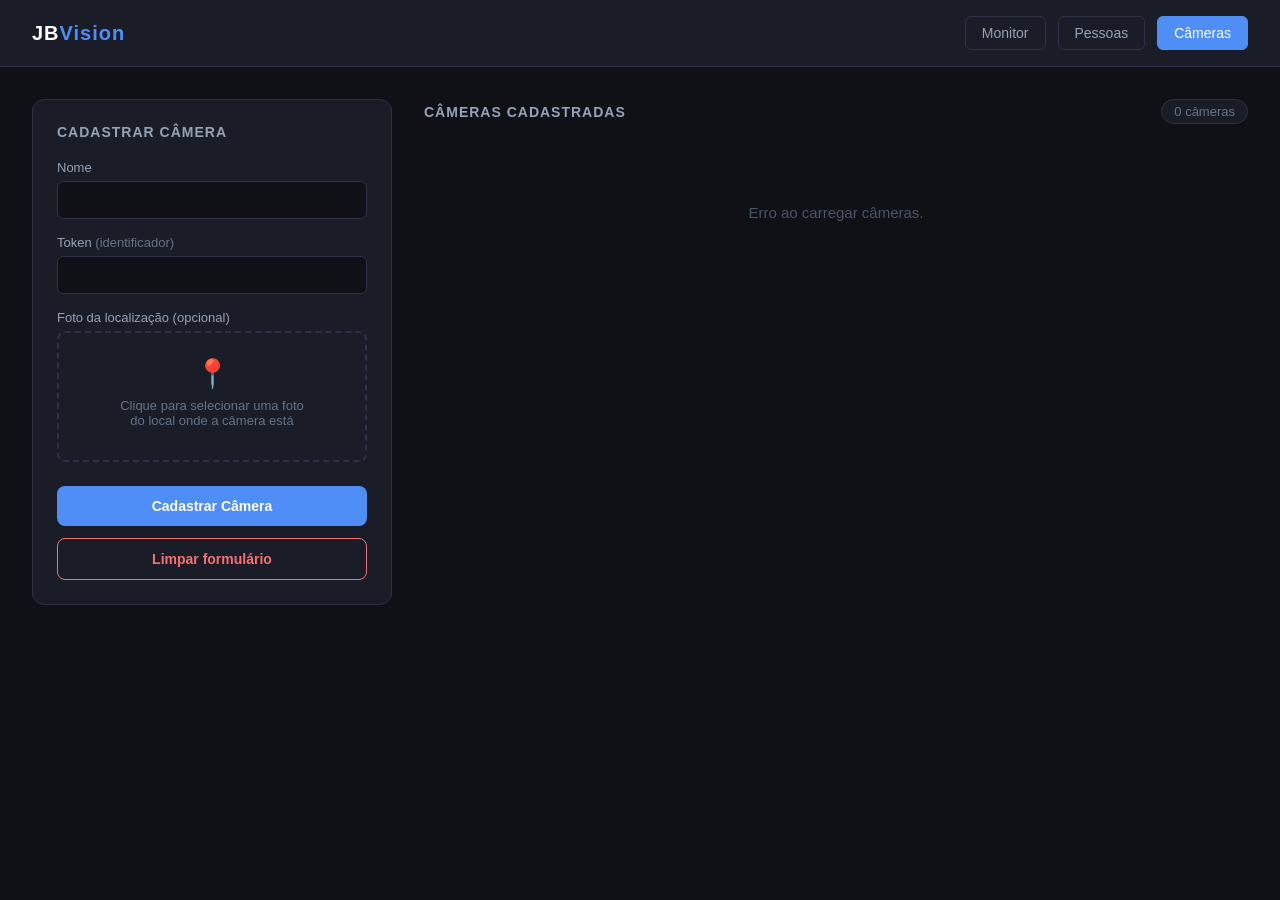
<file: frontend/cameras.html>
<!DOCTYPE html>
<html lang="pt-BR">
<head>
    <meta charset="UTF-8">
    <meta name="viewport" content="width=device-width, initial-scale=1.0">
    <title>JBVision — Câmeras</title>
    <link rel="stylesheet" href="stylecameras.css">
</head>
<body>

<header>
    <h1>JB<span>Vision</span></h1>
    <nav>
        <a href="index.html">Monitor</a>
        <a href="pessoas.html">Pessoas</a>
        <a href="cameras.html" class="ativo">Câmeras</a>
    </nav>
</header>

<main>
    <!-- FORMULÁRIO -->
    <div class="painel">
        <h2>Cadastrar Câmera</h2>

        <div class="campo">
            <label>Nome</label>
            <input type="text" id="nome">
        </div>

        <div class="campo">
            <label>Token <span style="color:#64748b;font-weight:400">(identificador)</span></label>
            <input type="text" id="token">
        </div>

        <div class="campo">
            <label>Foto da localização (opcional)</label>
            <div class="upload-area">
                <input type="file" id="foto" accept="image/*">
                <div class="icone">📍</div>
                <p>Clique para selecionar uma foto<br>do local onde a câmera está</p>
                <div class="nome-arquivo" id="nome-arquivo"></div>
            </div>
            <img id="preview-foto" class="preview-foto" alt="preview">
        </div>

        <button class="btn btn-primary" id="btn-cadastrar">Cadastrar Câmera</button>

        <!-- Destaque do ID após cadastro -->
        <div class="id-destaque" id="id-destaque">
            <p>Configure o script Python com este token</p>
            <div class="numero" style="font-size:20px;word-break:break-all" id="token-gerado">—</div>
            <small>CAMERA_TOKEN = "<span id="token-script">—</span>"</small>
        </div>

        <div class="feedback" id="feedback"></div>
        <button class="btn btn-danger" id="btn-limpar">Limpar formulário</button>
    </div>

    <!-- LISTA -->
    <div>
        <div class="titulo-secao">
            <h2>Câmeras cadastradas</h2>
            <span class="contador" id="contador">0 câmeras</span>
        </div>
        <div id="lista-cameras">
            <div class="vazio">Carregando...</div>
        </div>
    </div>
</main>

<!-- POPUP DE EDIÇÃO -->
<div class="overlay" id="overlay">
    <div class="popup">
        <button class="popup-fechar" id="popup-fechar">✕</button>
        <h2 id="popup-titulo">Editar Câmera</h2>
        <div class="popup-id" id="popup-id"></div>

        <!-- Nome e Token -->
        <div class="popup-secao">
            <h3>Informações</h3>
            <div class="popup-linha">
                <div class="campo">
                    <label>Nome da câmera</label>
                    <input type="text" id="popup-nome">
                </div>
                <div class="campo">
                    <label>Token</label>
                    <input type="text" id="popup-token">
                </div>
                <button class="btn-inline btn-inline-primary" id="popup-btn-salvar">Salvar</button>
            </div>
        </div>

        <!-- Foto -->
        <div class="popup-secao">
            <h3>Foto da localização</h3>
            <img id="popup-foto-atual" class="foto-popup-atual" alt="foto da câmera">
            <div id="popup-foto-placeholder" class="foto-popup-placeholder">📷</div>
            <div class="upload-area-popup">
                <input type="file" id="popup-foto-input" accept="image/*">
                📎 Clique para trocar a foto
            </div>
        </div>

        <div class="popup-feedback" id="popup-feedback"></div>
    </div>
</div>

<script>
    const API = "http://localhost:8081";
    let idAtualPopup = null;

    // Preview da foto antes de cadastrar
    document.getElementById("foto").addEventListener("change", function () {
        const arquivo = this.files[0];
        if (!arquivo) return;
        document.getElementById("nome-arquivo").textContent = arquivo.name;
        const reader = new FileReader();
        reader.onload = e => {
            const preview = document.getElementById("preview-foto");
            preview.src = e.target.result;
            preview.style.display = "block";
        };
        reader.readAsDataURL(arquivo);
    });

    function mostrarFeedback(msg, tipo) {
        const el = document.getElementById("feedback");
        el.textContent = msg;
        el.className = `feedback ${tipo}`;
        el.style.display = "block";
        setTimeout(() => el.style.display = "none", 5000);
    }

    function mostrarPopupFeedback(msg, tipo) {
        const el = document.getElementById("popup-feedback");
        el.textContent = msg;
        el.className = `popup-feedback ${tipo}`;
        el.style.display = "block";
        setTimeout(() => el.style.display = "none", 4000);
    }

    // Cadastrar câmera
    document.getElementById("btn-cadastrar").addEventListener("click", function () {
        const nome = document.getElementById("nome").value.trim();
        if (!nome) { mostrarFeedback("Preencha o nome da câmera.", "erro"); return; }

        const token = document.getElementById("token").value.trim();
        if (!token) { mostrarFeedback("Preencha o token da câmera.", "erro"); return; }

        const formData = new FormData();
        formData.append("nome", nome);
        formData.append("token", token);
        const foto = document.getElementById("foto").files[0];
        if (foto) formData.append("foto", foto);

        const btn = document.getElementById("btn-cadastrar");
        btn.disabled = true;
        btn.textContent = "Cadastrando...";

        fetch(`${API}/api/cameras/cadastrar`, { method: "POST", body: formData })
            .then(res => res.json())
            .then(camera => {
                // Mostra o token em destaque
                document.getElementById("token-gerado").textContent = camera.token;
                document.getElementById("token-script").textContent = camera.token;
                document.getElementById("id-destaque").style.display = "block";

                // Limpa o formulário
                document.getElementById("nome").value = "";
                document.getElementById("token").value = "";
                document.getElementById("foto").value = "";
                document.getElementById("nome-arquivo").textContent = "";
                document.getElementById("preview-foto").style.display = "none";

                carregarCameras();
            })
            .catch(() => mostrarFeedback("Erro ao conectar ao servidor.", "erro"))
            .finally(() => { btn.disabled = false; btn.textContent = "Cadastrar Câmera"; });
    });

    // Limpar formulário
    document.getElementById("btn-limpar").addEventListener("click", function () {
        document.getElementById("nome").value = "";
        document.getElementById("token").value = "";
        document.getElementById("foto").value = "";
        document.getElementById("nome-arquivo").textContent = "";
        document.getElementById("preview-foto").style.display = "none";
        document.getElementById("id-destaque").style.display = "none";
        document.getElementById("feedback").style.display = "none";
    });

    // Deletar câmera
    function deletarCamera(id, nome) {
        const confirmacao = prompt(`Para remover "${nome}" do sistema, digite "Confirmar":`);
        if (confirmacao !== "Confirmar") {
            if (confirmacao !== null) alert("Texto incorreto. A câmera não foi removida.");
            return;
        }
        fetch(`${API}/api/cameras/${id}`, { method: "DELETE" })
            .then(res => res.text())
            .then(msg => { mostrarFeedback(msg, "sucesso"); carregarCameras(); })
            .catch(() => mostrarFeedback("Erro ao deletar câmera.", "erro"));
    }

    // Abrir popup
    function abrirPopup(camera) {
        idAtualPopup = camera.id;
        document.getElementById("popup-titulo").textContent = camera.nome;
        document.getElementById("popup-id").textContent = 'Token para o script Python: ' + camera.token;
        document.getElementById("popup-nome").value = camera.nome;
        document.getElementById("popup-token").value = camera.token;
        document.getElementById("popup-feedback").style.display = "none";

        // Foto atual
        const imgAtual = document.getElementById("popup-foto-atual");
        const placeholder = document.getElementById("popup-foto-placeholder");
        imgAtual.src = `${API}/api/cameras/foto/${camera.id}`;
        imgAtual.style.display = "block";
        imgAtual.onerror = () => {
            imgAtual.style.display = "none";
            placeholder.style.display = "flex";
        };
        placeholder.style.display = "none";

        document.getElementById("overlay").classList.add("aberto");
    }

    document.getElementById("popup-fechar").addEventListener("click", () => {
        document.getElementById("overlay").classList.remove("aberto");
        carregarCameras();
    });

    document.getElementById("overlay").addEventListener("click", function (e) {
        if (e.target === this) { this.classList.remove("aberto"); carregarCameras(); }
    });

    // Salvar nome
    document.getElementById("popup-btn-salvar").addEventListener("click", function () {
        const nome = document.getElementById("popup-nome").value.trim();
        if (!nome) { mostrarPopupFeedback("Preencha o nome.", "erro"); return; }

        const token = document.getElementById("popup-token").value.trim();
        const params = new URLSearchParams();
        if (nome) params.append("nome", nome);
        if (token) params.append("token", token);

        fetch(`${API}/api/cameras/${idAtualPopup}?${params}`, { method: "PUT" })
            .then(res => res.text())
            .then(msg => {
                mostrarPopupFeedback(msg, "sucesso");
                document.getElementById("popup-titulo").textContent = nome;
            })
            .catch(() => mostrarPopupFeedback("Erro ao salvar.", "erro"));
    });

    // Trocar foto pelo popup
    document.getElementById("popup-foto-input").addEventListener("change", function () {
        if (!this.files[0]) return;
        const formData = new FormData();
        formData.append("foto", this.files[0]);
        this.value = "";

        fetch(`${API}/api/cameras/${idAtualPopup}/foto`, { method: "PUT", body: formData })
            .then(res => res.text())
            .then(msg => {
                mostrarPopupFeedback(msg, "sucesso");
                // Recarrega a foto no popup
                const imgAtual = document.getElementById("popup-foto-atual");
                imgAtual.src = `${API}/api/cameras/foto/${idAtualPopup}?t=${Date.now()}`;
                imgAtual.style.display = "block";
                document.getElementById("popup-foto-placeholder").style.display = "none";
            })
            .catch(() => mostrarPopupFeedback("Erro ao trocar foto.", "erro"));
    });

    // Carregar câmeras
    function carregarCameras() {
        fetch(`${API}/api/cameras`)
            .then(res => res.json())
            .then(cameras => {
                const lista = document.getElementById("lista-cameras");
                document.getElementById("contador").textContent =
                    `${cameras.length} ${cameras.length === 1 ? "câmera" : "câmeras"}`;

                if (cameras.length === 0) {
                    lista.innerHTML = '<div class="vazio">Nenhuma câmera cadastrada.</div>';
                    return;
                }

                lista.innerHTML = cameras.map(c => `
                    <div class="card-camera" onclick="abrirPopup(${JSON.stringify(c).replace(/"/g, '&quot;')})">
                        <button class="btn-deletar" onclick="event.stopPropagation(); deletarCamera(${c.id}, '${c.nome}')" title="Remover câmera">✕</button>
                        ${c.fotoCapa
                            ? `<img class="foto-camera" src="${API}/api/cameras/foto/${c.id}" alt="${c.nome}" onerror="this.outerHTML='<div class=\\'foto-placeholder-camera\\'>📷</div>'">`
                            : `<div class="foto-placeholder-camera">📷</div>`
                        }
                        <div class="info-camera">
                            <div class="badge-id">🔑 ${c.token}</div>
                            <div class="nome-camera">${c.nome}</div>
                        </div>
                    </div>
                `).join("");
            })
            .catch(() => {
                document.getElementById("lista-cameras").innerHTML =
                    '<div class="vazio">Erro ao carregar câmeras.</div>';
            });
    }

    carregarCameras();
</script>

</body>
</html>
</file>
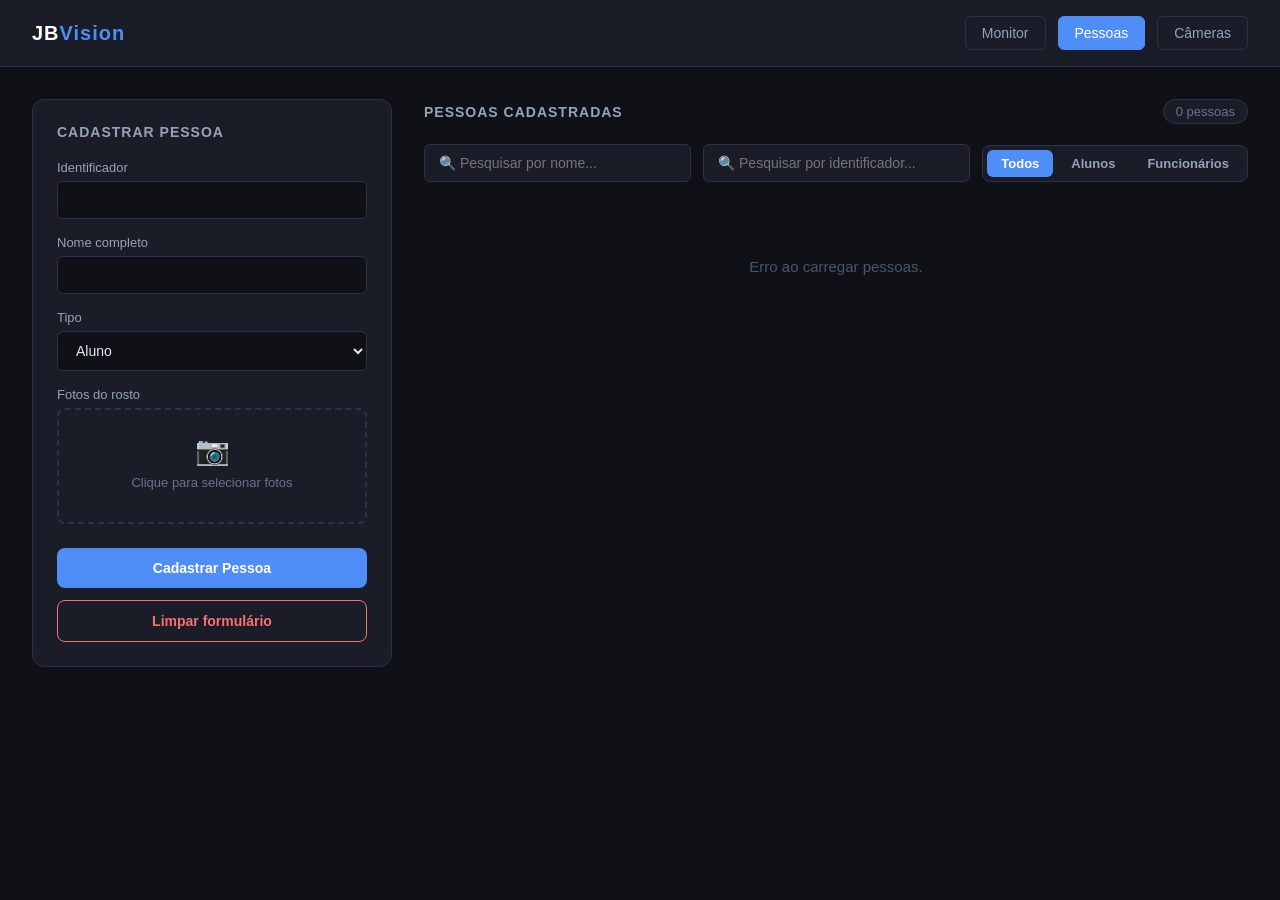
<file: frontend/pessoas.html>
<!DOCTYPE html>
<html lang="pt-br">
<head>
    <meta charset="UTF-8">
    <meta name="viewport" content="width=device-width, initial-scale=1.0">
    <title>JBVision — Pessoas</title>
    <link rel="stylesheet" href="stylepessoas.css">
</head>
<body>

<header>
    <h1>JB<span>Vision</span></h1>
    <nav>
        <a href="index.html">Monitor</a>
        <a href="pessoas.html" class="ativo">Pessoas</a>
        <a href="cameras.html">Câmeras</a>
    </nav>
</header>

<main>
    <div class="painel">
        <h2>Cadastrar Pessoa</h2>

        <div class="campo">
            <label>Identificador</label>
            <input type="text" id="identificador">
        </div>

        <div class="campo">
            <label>Nome completo</label>
            <input type="text" id="nome">
        </div>

        <div class="campo">
            <label>Tipo</label>
            <select id="tipo">
                <option value="ALUNO">Aluno</option>
                <option value="FUNCIONARIO">Funcionário</option>
            </select>
        </div>

        <div class="campo">
            <label>Fotos do rosto</label>
            <div class="upload-area">
                <input type="file" id="fotos" accept="image/*" multiple>
                <div class="icone">📷</div>
                <p>Clique para selecionar fotos</p>
                <div class="nomes-arquivos" id="nomes-arquivos"></div>
            </div>
        </div>

        <button class="botao botao-primary" id="botao-cadastrar">Cadastrar Pessoa</button>
        <div class="feedback" id="feedback"></div>
        <button class="botao botao-danger" id="botao-limpar">Limpar formulário</button>
    </div>

    <div>
        <div class="titulo-secao">
            <h2>Pessoas cadastradas</h2>
            <span class="contador" id="contador">0 pessoas</span>
        </div>

        <!-- Filtros -->
        <div class="filtros">
            <input type="text" id="pesq-nome" placeholder="🔍 Pesquisar por nome..." oninput="filtrar()">
            <input type="text" id="pesq-id" placeholder="🔍 Pesquisar por identificador..." oninput="filtrar()">
            <div class="radio-grupo">
                <label>
                    <input type="radio" name="filtro-tipo" value="TODOS" checked onchange="filtrar()">
                    <span id="rb-todos" class="radio-btn" style="background:#4f8ef7;color:#fff">Todos</span>
                </label>
                <label>
                    <input type="radio" name="filtro-tipo" value="ALUNO" onchange="filtrar()">
                    <span id="rb-aluno" class="radio-btn">Alunos</span>
                </label>
                <label>
                    <input type="radio" name="filtro-tipo" value="FUNCIONARIO" onchange="filtrar()">
                    <span id="rb-func" class="radio-btn">Funcionários</span>
                </label>
            </div>
        </div>

        <div id="lista-pessoas"></div>
    </div>
</main>

<!-- Popup para editar pessoa -->
<div class="overlay" id="overlay">
    <div class="popup">
        <button class="popup-fechar" id="popup-fechar">✕</button>
        <h2 id="popup-titulo">Editar Pessoa</h2>

        <div class="popup-secao">
            <h3>Informações</h3>
            <div class="popup-linha">
                <div class="campo">
                    <label>Nome</label>
                    <input type="text" id="popup-nome">
                </div>
                <div class="campo">
                    <label>Identificador</label>
                    <input type="text" id="popup-identificador">
                </div>
                <div class="campo">
                    <label>Tipo</label>
                    <select id="popup-tipo">
                        <option value="ALUNO">Aluno</option>
                        <option value="FUNCIONARIO">Funcionário</option>
                    </select>
                </div>
                <button class="botao-inline botao-inline-primary" id="popup-botao-salvar">Salvar</button>
            </div>
        </div>

        <div class="popup-secao">
            <h3>Fotos cadastradas</h3>
            <div class="grade-fotos" id="popup-grade-fotos"></div>
            <div class="upload-area-popup">
                <input type="file" id="popup-fotos" accept="image/*" multiple>
                Clique para adicionar mais fotos
            </div>
        </div>

        <div class="popup-feedback" id="popup-feedback"></div>
    </div>
</div>

<script>
    const API = "http://localhost:8081";
    let fotosAcumuladas = [];
    let identificadorAtualPopup = null;
    let todasAsPessoas = [];

    // ── UPLOAD ────────────────────────────────────
    document.getElementById("fotos").addEventListener("change", function () {
        Array.from(this.files).forEach(f => {
            if (!fotosAcumuladas.some(x => x.name === f.name)) fotosAcumuladas.push(f);
        });
        atualizarListaFotos();
        this.value = "";
    });

    function atualizarListaFotos() {
        document.getElementById("nomes-arquivos").innerHTML =
            fotosAcumuladas.map(f => `<span>📎 ${f.name}</span>`).join("<br>");
    }

    // ── FEEDBACK ──────────────────────────────────
    function mostrarFeedback(mensagem, tipo) {
        const el = document.getElementById("feedback");
        el.textContent = mensagem;
        el.className = `feedback ${tipo}`;
        el.style.display = "block";
        setTimeout(() => el.style.display = "none", 4000);
    }

    function mostrarPopupFeedback(mensagem, tipo) {
        const el = document.getElementById("popup-feedback");
        el.textContent = mensagem;
        el.className = `popup-feedback ${tipo}`;
        el.style.display = "block";
        setTimeout(() => el.style.display = "none", 4000);
    }

    // ── CADASTRAR ─────────────────────────────────
    document.getElementById("botao-cadastrar").addEventListener("click", function () {
        const identificador = document.getElementById("identificador").value.trim();
        const nome = document.getElementById("nome").value.trim();
        const tipo = document.getElementById("tipo").value;

        if (!identificador || !nome) { mostrarFeedback("Preencha identificador e nome.", "erro"); return; }
        if (fotosAcumuladas.length === 0) { mostrarFeedback("Selecione pelo menos 1 foto.", "erro"); return; }

        const formData = new FormData();
        formData.append("identificador", identificador);
        formData.append("nome", nome);
        formData.append("tipo", tipo);
        fotosAcumuladas.forEach(f => formData.append("fotos", f));

        const botao = document.getElementById("botao-cadastrar");
        botao.disabled = true;
        botao.textContent = "Cadastrando...";

        fetch(`${API}/api/pessoas/cadastrar`, { method: "POST", body: formData })
            .then(res => res.text())
            .then(msg => {
                mostrarFeedback(msg, "sucesso");
                document.getElementById("identificador").value = "";
                document.getElementById("nome").value = "";
                fotosAcumuladas = [];
                atualizarListaFotos();
                carregarPessoas();
            })
            .catch(() => mostrarFeedback("Erro ao conectar ao servidor.", "erro"))
            .finally(() => { botao.disabled = false; botao.textContent = "Cadastrar Pessoa"; });
    });

    // ── LIMPAR ────────────────────────────────────
    document.getElementById("botao-limpar").addEventListener("click", function () {
        document.getElementById("identificador").value = "";
        document.getElementById("nome").value = "";
        document.getElementById("fotos").value = "";
        fotosAcumuladas = [];
        atualizarListaFotos();
        document.getElementById("feedback").style.display = "none";
    });

    // ── DELETAR ───────────────────────────────────
    function deletarPessoa(identificador, nome) {
        const confirmacao = prompt(`Para remover ${nome} do sistema, digite "Confirmar":`);
        if (confirmacao !== "Confirmar") {
            if (confirmacao !== null) alert("Texto incorreto. A pessoa não foi removida.");
            return;
        }
        fetch(`${API}/api/pessoas/${identificador}`, { method: "DELETE" })
            .then(res => res.text())
            .then(msg => { mostrarFeedback(msg, "sucesso"); carregarPessoas(); })
            .catch(() => mostrarFeedback("Erro ao deletar pessoa.", "erro"));
    }

    // ── FILTROS ───────────────────────────────────
    function filtrar() {
        const nome = document.getElementById("pesq-nome").value.trim().toLowerCase();
        const id   = document.getElementById("pesq-id").value.trim().toLowerCase();
        const tipo = document.querySelector('input[name="filtro-tipo"]:checked').value;

        document.getElementById("rb-todos").style.background  = tipo === "TODOS"       ? "#4f8ef7"  : "transparent";
        document.getElementById("rb-todos").style.color       = tipo === "TODOS"       ? "#fff"     : "#94a3b8";
        document.getElementById("rb-aluno").style.background  = tipo === "ALUNO"       ? "#4f8ef7"  : "transparent";
        document.getElementById("rb-aluno").style.color       = tipo === "ALUNO"       ? "#fff"     : "#94a3b8";
        document.getElementById("rb-func").style.background   = tipo === "FUNCIONARIO" ? "#f59e0b"  : "transparent";
        document.getElementById("rb-func").style.color        = tipo === "FUNCIONARIO" ? "#fff"     : "#94a3b8";

        const filtradas = todasAsPessoas.filter(p => {
            const bateuNome = p.nome.toLowerCase().includes(nome);
            const bateuId   = p.identificador.toLowerCase().includes(id);
            const bateuTipo = tipo === "TODOS" || p.tipo === tipo;
            return bateuNome && bateuId && bateuTipo;
        });

        renderizarPessoas(filtradas);
    }

    // ── RENDERIZAR ────────────────────────────────
    function formatarVisto(visto) {
        if (!visto) return "Nunca visto";
        return new Date(visto).toLocaleString("pt-BR");
    }

    function renderizarPessoas(pessoas) {
        const lista = document.getElementById("lista-pessoas");
        document.getElementById("contador").textContent =
            `${pessoas.length} ${pessoas.length === 1 ? "pessoa" : "pessoas"}`;

        if (pessoas.length === 0) {
            lista.innerHTML = '<div class="vazio">Nenhuma pessoa encontrada.</div>';
            return;
        }

        lista.innerHTML = pessoas.map(pessoa => `
            <div class="card-pessoa" onclick="abrirPopup('${pessoa.identificador}')">
                <button class="botao-deletar" onclick="event.stopPropagation(); deletarPessoa('${pessoa.identificador}', '${pessoa.nome}')" title="Remover pessoa">✕</button>
                <img
                    src="${API}/api/pessoas/foto/${pessoa.identificador}"
                    alt="${pessoa.nome}"
                    onerror="this.outerHTML='<div class=\\'foto-placeholder\\'>👤</div>'"
                />
                <div class="nome">${pessoa.nome}</div>
                <div class="identificador">${pessoa.identificador}</div>
                <div class="${pessoa.tipo === 'FUNCIONARIO' ? 'tipo-funcionario' : 'tipo-aluno'}">${pessoa.tipo}</div>
                <div class="visto">Última vez visto: ${formatarVisto(pessoa.vistoPorUltimo)}</div>
            </div>
        `).join("");
    }

    // ── CARREGAR ──────────────────────────────────
    function carregarPessoas() {
        fetch(`${API}/api/pessoas`)
            .then(res => res.json())
            .then(pessoas => {
                todasAsPessoas = pessoas;
                filtrar();
            })
            .catch(() => {
                document.getElementById("lista-pessoas").innerHTML =
                    '<div class="vazio">Erro ao carregar pessoas.</div>';
            });
    }

    // ── POPUP ─────────────────────────────────────
    function abrirPopup(identificador) {
        fetch(`${API}/api/pessoas/${identificador}`)
            .then(res => res.json())
            .then(pessoa => {
                identificadorAtualPopup = pessoa.identificador;
                document.getElementById("popup-titulo").textContent = pessoa.nome;
                document.getElementById("popup-nome").value = pessoa.nome;
                document.getElementById("popup-identificador").value = pessoa.identificador;
                document.getElementById("popup-tipo").value = pessoa.tipo || "ALUNO";
                document.getElementById("popup-feedback").style.display = "none";
                document.getElementById("overlay").classList.add("aberto");
                carregarFotosPopup(pessoa.identificador);
            })
            .catch(() => alert("Erro ao carregar dados da pessoa."));
    }

    document.getElementById("popup-fechar").addEventListener("click", () => {
        document.getElementById("overlay").classList.remove("aberto");
        carregarPessoas();
    });

    document.getElementById("overlay").addEventListener("click", function (e) {
        if (e.target === this) { this.classList.remove("aberto"); carregarPessoas(); }
    });

    document.getElementById("popup-botao-salvar").addEventListener("click", function () {
        const novoNome = document.getElementById("popup-nome").value.trim();
        const novoIdentificador = document.getElementById("popup-identificador").value.trim();
        const novoTipo = document.getElementById("popup-tipo").value;

        if (!novoNome || !novoIdentificador) {
            mostrarPopupFeedback("Preencha todos os campos.", "erro");
            return;
        }

        const params = new URLSearchParams({ novoNome, novoIdentificador, novoTipo });

        fetch(`${API}/api/pessoas/${identificadorAtualPopup}?${params}`, { method: "PUT" })
            .then(res => res.text())
            .then(msg => {
                mostrarPopupFeedback(msg, "sucesso");
                identificadorAtualPopup = novoIdentificador;
                document.getElementById("popup-titulo").textContent = novoNome;
            })
            .catch(() => mostrarPopupFeedback("Erro ao salvar.", "erro"));
    });

    // ── FOTOS POPUP ───────────────────────────────
    function carregarFotosPopup(identificador) {
        fetch(`${API}/api/pessoas/${identificador}`)
            .then(res => res.json())
            .then(pessoa => {
                fetch(`${API}/api/pessoas/${identificador}/fotos`)
                    .then(res => res.json())
                    .then(fotos => montarGradeFotos(fotos, pessoa.fotoRosto));
            });
    }

    function montarGradeFotos(fotos, caminhoCapaAtual) {
        const grade = document.getElementById("popup-grade-fotos");

        if (fotos.length === 0) {
            grade.innerHTML = "<p style='color:#64748b;font-size:13px'>Nenhuma foto cadastrada.</p>";
            return;
        }

        grade.innerHTML = fotos.map(foto => {
            const ehCapa = foto.caminho === caminhoCapaAtual;
            return `
                <div class="item-foto ${ehCapa ? "capa" : ""}" onclick="trocarCapa('${identificadorAtualPopup}', ${foto.id})">
                    <img src="${API}/api/pessoas/foto/id/${foto.id}" alt="foto">
                    ${ehCapa ? '<div class="badge-capa">CAPA</div>' : ""}
                    <button class="botao-apagar-foto" onclick="apagarFoto(event, ${foto.id})">✕</button>
                </div>
            `;
        }).join("");
    }

    function trocarCapa(identificador, fotoId) {
        fetch(`${API}/api/pessoas/${identificador}/fotoCapa/${fotoId}`, { method: "PUT" })
            .then(res => res.text())
            .then(() => { mostrarPopupFeedback("Foto capa atualizada!", "sucesso"); carregarFotosPopup(identificador); })
            .catch(() => mostrarPopupFeedback("Erro ao trocar foto capa.", "erro"));
    }

    function apagarFoto(event, fotoId) {
        event.stopPropagation();
        if (!confirm("Remover esta foto?")) return;

        fetch(`${API}/api/pessoas/fotos/${fotoId}`, { method: "DELETE" })
            .then(res => res.text())
            .then(() => { mostrarPopupFeedback("Foto removida.", "sucesso"); carregarFotosPopup(identificadorAtualPopup); })
            .catch(() => mostrarPopupFeedback("Erro ao remover foto.", "erro"));
    }

    document.getElementById("popup-fotos").addEventListener("change", function () {
        if (this.files.length === 0) return;

        const formData = new FormData();
        Array.from(this.files).forEach(f => formData.append("fotos", f));
        this.value = "";

        fetch(`${API}/api/pessoas/${identificadorAtualPopup}/fotos`, { method: "POST", body: formData })
            .then(res => res.text())
            .then(msg => { mostrarPopupFeedback(msg, "sucesso"); carregarFotosPopup(identificadorAtualPopup); })
            .catch(() => mostrarPopupFeedback("Erro ao adicionar fotos.", "erro"));
    });

    carregarPessoas();
</script>

</body>
</html>
</file>
<file: frontend/stylecameras.css>
* { margin: 0; padding: 0; box-sizing: border-box; }

        body {
            font-family: sans-serif;
            background: #0f1117;
            color: #e2e8f0;
            min-height: 100vh;
        }

        header {
            background: #1a1d27;
            border-bottom: 1px solid #2d3148;
            padding: 16px 32px;
            display: flex;
            align-items: center;
            justify-content: space-between;
        }

        header h1 { font-size: 20px; font-weight: 700; color: #fff; letter-spacing: 1px; }
        header h1 span { color: #4f8ef7; }

        nav { display: flex; gap: 12px; }

        nav a {
            text-decoration: none;
            color: #94a3b8;
            font-size: 14px;
            padding: 8px 16px;
            border-radius: 6px;
            border: 1px solid #2d3148;
            transition: all 0.2s;
        }

        nav a:hover, nav a.ativo { background: #4f8ef7; color: #fff; border-color: #4f8ef7; }

        main {
            padding: 32px;
            display: grid;
            grid-template-columns: 360px 1fr;
            gap: 32px;
            align-items: start;
        }

        .painel {
            background: #1a1d27;
            border: 1px solid #2d3148;
            border-radius: 12px;
            padding: 24px;
        }

        .painel h2 {
            font-size: 14px;
            font-weight: 600;
            color: #94a3b8;
            text-transform: uppercase;
            letter-spacing: 1px;
            margin-bottom: 20px;
        }

        .campo { margin-bottom: 16px; }

        .campo label {
            display: block;
            font-size: 13px;
            color: #94a3b8;
            margin-bottom: 6px;
        }

        .campo input {
            width: 100%;
            background: #0f1117;
            border: 1px solid #2d3148;
            border-radius: 6px;
            padding: 10px 14px;
            color: #e2e8f0;
            font-size: 14px;
            outline: none;
            transition: border-color 0.2s;
        }

        .campo input:focus { border-color: #4f8ef7; }

        .upload-area {
            border: 2px dashed #2d3148;
            border-radius: 8px;
            padding: 24px;
            text-align: center;
            cursor: pointer;
            transition: all 0.2s;
            position: relative;
        }

        .upload-area:hover { border-color: #4f8ef7; background: #1e2235; }

        .upload-area input {
            position: absolute;
            inset: 0;
            opacity: 0;
            cursor: pointer;
            width: 100%;
            height: 100%;
        }

        .upload-area .icone { font-size: 28px; margin-bottom: 8px; }
        .upload-area p { font-size: 13px; color: #64748b; }
        .upload-area .nome-arquivo { margin-top: 8px; font-size: 12px; color: #4f8ef7; }

        /* Preview da foto antes de cadastrar */
        .preview-foto {
            display: none;
            width: 100%;
            height: 140px;
            object-fit: cover;
            border-radius: 8px;
            margin-top: 10px;
            border: 1px solid #2d3148;
        }

        .btn {
            width: 100%;
            padding: 12px;
            border-radius: 8px;
            border: none;
            font-size: 14px;
            font-weight: 600;
            cursor: pointer;
            transition: all 0.2s;
            margin-top: 8px;
        }

        .btn-primary { background: #4f8ef7; color: #fff; }
        .btn-primary:hover { background: #3b7de8; }
        .btn-primary:disabled { background: #2d3148; color: #64748b; cursor: not-allowed; }
        .btn-danger { background: transparent; color: #f87171; border: 1px solid #f87171; margin-top: 12px; }
        .btn-danger:hover { background: #f87171; color: #fff; }

        .feedback {
            margin-top: 12px;
            padding: 10px 14px;
            border-radius: 6px;
            font-size: 13px;
            display: none;
        }

        .feedback.sucesso { background: #14532d; color: #86efac; border: 1px solid #166534; }
        .feedback.erro    { background: #450a0a; color: #fca5a5; border: 1px solid #7f1d1d; }

        /* Destaque do ID após cadastro */
        .id-destaque {
            display: none;
            margin-top: 12px;
            background: #1e2235;
            border: 1px solid #4f8ef7;
            border-radius: 8px;
            padding: 14px;
            text-align: center;
        }

        .id-destaque p { font-size: 12px; color: #94a3b8; margin-bottom: 6px; }

        .id-destaque .numero {
            font-size: 32px;
            font-weight: 700;
            color: #4f8ef7;
        }

        .id-destaque small {
            display: block;
            font-size: 11px;
            color: #64748b;
            margin-top: 4px;
        }

        .titulo-secao {
            display: flex;
            align-items: center;
            justify-content: space-between;
            margin-bottom: 20px;
        }

        .titulo-secao h2 {
            font-size: 14px;
            font-weight: 600;
            color: #94a3b8;
            text-transform: uppercase;
            letter-spacing: 1px;
        }

        .contador {
            font-size: 13px;
            color: #64748b;
            background: #1a1d27;
            border: 1px solid #2d3148;
            padding: 4px 12px;
            border-radius: 20px;
        }

        #lista-cameras {
            display: grid;
            grid-template-columns: repeat(auto-fill, minmax(220px, 1fr));
            gap: 16px;
        }

        .card-camera {
            background: #1a1d27;
            border: 1px solid #2d3148;
            border-radius: 10px;
            overflow: hidden;
            animation: entrar 0.3s ease;
            position: relative;
            cursor: pointer;
            transition: border-color 0.2s, transform 0.2s;
        }

        .card-camera:hover { border-color: #4f8ef7; transform: translateY(-2px); }

        @keyframes entrar {
            from { opacity: 0; transform: translateY(8px); }
            to   { opacity: 1; transform: translateY(0); }
        }

        .card-camera .foto-camera {
            width: 100%;
            height: 120px;
            object-fit: cover;
            display: block;
            background: #0f1117;
        }

        .foto-placeholder-camera {
            width: 100%;
            height: 120px;
            background: #0f1117;
            display: flex;
            align-items: center;
            justify-content: center;
            font-size: 36px;
            color: #2d3148;
        }

        .card-camera .info-camera {
            padding: 14px;
        }

        .card-camera .badge-id {
            font-size: 11px;
            color: #4f8ef7;
            font-weight: 700;
            margin-bottom: 4px;
        }

        .card-camera .nome-camera {
            font-size: 15px;
            font-weight: 600;
            color: #fff;
        }

        .btn-deletar {
            position: absolute;
            top: 8px;
            right: 8px;
            background: rgba(0,0,0,0.6);
            border: none;
            color: #94a3b8;
            cursor: pointer;
            font-size: 14px;
            transition: color 0.2s;
            padding: 4px 6px;
            border-radius: 4px;
            z-index: 2;
        }

        .btn-deletar:hover { color: #f87171; background: rgba(0,0,0,0.8); }

        .vazio {
            grid-column: 1/-1;
            text-align: center;
            padding: 60px;
            color: #4a5568;
            font-size: 15px;
        }

        /* ── POPUP ──────────────────────────────── */
        .overlay {
            display: none;
            position: fixed;
            inset: 0;
            background: rgba(0,0,0,0.7);
            z-index: 100;
            align-items: center;
            justify-content: center;
        }

        .overlay.aberto { display: flex; }

        .popup {
            background: #1a1d27;
            border: 1px solid #2d3148;
            border-radius: 14px;
            width: 500px;
            max-width: 95vw;
            max-height: 90vh;
            overflow-y: auto;
            padding: 28px;
            position: relative;
            animation: popupEntrar 0.25s ease;
        }

        @keyframes popupEntrar {
            from { opacity: 0; transform: scale(0.95); }
            to   { opacity: 1; transform: scale(1); }
        }

        .popup-fechar {
            position: absolute;
            top: 16px;
            right: 16px;
            background: transparent;
            border: none;
            color: #64748b;
            font-size: 20px;
            cursor: pointer;
            transition: color 0.2s;
        }

        .popup-fechar:hover { color: #fff; }

        .popup h2 {
            font-size: 18px;
            font-weight: 700;
            color: #fff;
            margin-bottom: 6px;
        }

        .popup .popup-id {
            font-size: 12px;
            color: #4f8ef7;
            margin-bottom: 24px;
        }

        .popup-secao {
            margin-bottom: 24px;
            padding-bottom: 24px;
            border-bottom: 1px solid #2d3148;
        }

        .popup-secao:last-child { border-bottom: none; margin-bottom: 0; }

        .popup-secao h3 {
            font-size: 12px;
            font-weight: 600;
            color: #64748b;
            text-transform: uppercase;
            letter-spacing: 1px;
            margin-bottom: 14px;
        }

        .popup-linha {
            display: flex;
            gap: 12px;
            align-items: flex-end;
        }

        .popup-linha .campo { flex: 1; margin-bottom: 0; }

        .btn-inline {
            padding: 10px 18px;
            border-radius: 6px;
            border: none;
            font-size: 13px;
            font-weight: 600;
            cursor: pointer;
            transition: all 0.2s;
            white-space: nowrap;
        }

        .btn-inline-primary { background: #4f8ef7; color: #fff; }
        .btn-inline-primary:hover { background: #3b7de8; }

        .foto-popup-atual {
            width: 100%;
            height: 160px;
            object-fit: cover;
            border-radius: 8px;
            border: 1px solid #2d3148;
            margin-bottom: 12px;
            display: none;
        }

        .foto-popup-placeholder {
            width: 100%;
            height: 160px;
            background: #0f1117;
            border-radius: 8px;
            border: 1px solid #2d3148;
            display: flex;
            align-items: center;
            justify-content: center;
            font-size: 48px;
            color: #2d3148;
            margin-bottom: 12px;
        }

        .upload-area-popup {
            border: 2px dashed #2d3148;
            border-radius: 8px;
            padding: 14px;
            text-align: center;
            cursor: pointer;
            transition: all 0.2s;
            position: relative;
            font-size: 13px;
            color: #64748b;
        }

        .upload-area-popup:hover { border-color: #4f8ef7; }

        .upload-area-popup input {
            position: absolute;
            inset: 0;
            opacity: 0;
            cursor: pointer;
            width: 100%;
            height: 100%;
        }

        .popup-feedback {
            margin-top: 12px;
            padding: 8px 12px;
            border-radius: 6px;
            font-size: 13px;
            display: none;
        }

        .popup-feedback.sucesso { background: #14532d; color: #86efac; border: 1px solid #166534; }
        .popup-feedback.erro    { background: #450a0a; color: #fca5a5; border: 1px solid #7f1d1d; }
</file>
<file: frontend/stylepessoas.css>
* { margin: 0; padding: 0; box-sizing: border-box; }

body {
    font-family: sans-serif;
    background: #0f1117;
    color: #e2e8f0;
    min-height: 100vh;
}

/* ── HEADER ──────────────────────────────────── */
header {
    background: #1a1d27;
    border-bottom: 1px solid #2d3148;
    padding: 16px 32px;
    display: flex;
    align-items: center;
    justify-content: space-between;
}

header h1 { font-size: 20px; font-weight: 700; color: #fff; letter-spacing: 1px; }
header h1 span { color: #4f8ef7; }

nav { display: flex; gap: 12px; }

nav a {
    text-decoration: none;
    color: #94a3b8;
    font-size: 14px;
    padding: 8px 16px;
    border-radius: 6px;
    border: 1px solid #2d3148;
    transition: all 0.2s;
}

nav a:hover, nav a.ativo { background: #4f8ef7; color: #fff; border-color: #4f8ef7; }

/* ── LAYOUT ──────────────────────────────────── */
main {
    padding: 32px;
    display: grid;
    grid-template-columns: 360px 1fr;
    gap: 32px;
    align-items: start;
}

/* ── PAINEL DE CADASTRO ──────────────────────── */
.painel {
    background: #1a1d27;
    border: 1px solid #2d3148;
    border-radius: 12px;
    padding: 24px;
}

.painel h2 {
    font-size: 14px;
    font-weight: 600;
    color: #94a3b8;
    text-transform: uppercase;
    letter-spacing: 1px;
    margin-bottom: 20px;
}

/* ── CAMPOS ──────────────────────────────────── */
.campo { margin-bottom: 16px; }

.campo label {
    display: block;
    font-size: 13px;
    color: #94a3b8;
    margin-bottom: 6px;
}

.campo input,
.campo select {
    width: 100%;
    background: #0f1117;
    border: 1px solid #2d3148;
    border-radius: 6px;
    padding: 10px 14px;
    color: #e2e8f0;
    font-size: 14px;
    outline: none;
    transition: border-color 0.2s;
}

.campo input:focus,
.campo select:focus { border-color: #4f8ef7; }

/* ── UPLOAD ──────────────────────────────────── */
.upload-area {
    border: 2px dashed #2d3148;
    border-radius: 8px;
    padding: 24px;
    text-align: center;
    cursor: pointer;
    transition: all 0.2s;
    position: relative;
}

.upload-area:hover { border-color: #4f8ef7; background: #1e2235; }

.upload-area input {
    position: absolute;
    inset: 0;
    opacity: 0;
    cursor: pointer;
    width: 100%;
    height: 100%;
}

.upload-area .icone { font-size: 28px; margin-bottom: 8px; }
.upload-area p { font-size: 13px; color: #64748b; }
.upload-area .nomes-arquivos { margin-top: 8px; font-size: 12px; color: #4f8ef7; line-height: 1.8; }

.upload-area-popup {
    border: 2px dashed #2d3148;
    border-radius: 8px;
    padding: 16px;
    text-align: center;
    cursor: pointer;
    transition: all 0.2s;
    position: relative;
    font-size: 13px;
    color: #64748b;
}

.upload-area-popup:hover { border-color: #4f8ef7; }

.upload-area-popup input {
    position: absolute;
    inset: 0;
    opacity: 0;
    cursor: pointer;
    width: 100%;
    height: 100%;
}

/* ── BOTÕES ──────────────────────────────────── */
.botao {
    width: 100%;
    padding: 12px;
    border-radius: 8px;
    border: none;
    font-size: 14px;
    font-weight: 600;
    cursor: pointer;
    transition: all 0.2s;
    margin-top: 8px;
}

.botao-primary { background: #4f8ef7; color: #fff; }
.botao-primary:hover { background: #3b7de8; }
.botao-primary:disabled { background: #2d3148; color: #64748b; cursor: not-allowed; }

.botao-danger { background: transparent; color: #f87171; border: 1px solid #f87171; margin-top: 12px; }
.botao-danger:hover { background: #f87171; color: #fff; }

.botao-secondary { background: #1e2235; color: #94a3b8; border: 1px solid #2d3148; }
.botao-secondary:hover { background: #2d3148; color: #fff; }

.botao-inline {
    padding: 10px 18px;
    border-radius: 6px;
    border: none;
    font-size: 13px;
    font-weight: 600;
    cursor: pointer;
    transition: all 0.2s;
    white-space: nowrap;
}

.botao-inline-primary { background: #4f8ef7; color: #fff; }
.botao-inline-primary:hover { background: #3b7de8; }
.botao-inline-danger { background: transparent; color: #f87171; border: 1px solid #f87171; }
.botao-inline-danger:hover { background: #f87171; color: #fff; }

.botao-deletar {
    position: absolute;
    top: 10px;
    right: 10px;
    background: transparent;
    border: none;
    color: #475569;
    cursor: pointer;
    font-size: 16px;
    transition: color 0.2s;
    padding: 2px;
    z-index: 2;
}

.botao-deletar:hover { color: #f87171; }

/* ── FEEDBACK ────────────────────────────────── */
.feedback {
    margin-top: 12px;
    padding: 10px 14px;
    border-radius: 6px;
    font-size: 13px;
    display: none;
}

.feedback.sucesso { background: #14532d; color: #86efac; border: 1px solid #166534; }
.feedback.erro    { background: #450a0a; color: #fca5a5; border: 1px solid #7f1d1d; }

.popup-feedback {
    margin-top: 10px;
    padding: 8px 12px;
    border-radius: 6px;
    font-size: 13px;
    display: none;
}

.popup-feedback.sucesso { background: #14532d; color: #86efac; border: 1px solid #166534; }
.popup-feedback.erro    { background: #450a0a; color: #fca5a5; border: 1px solid #7f1d1d; }

/* ── TÍTULO E CONTADOR ───────────────────────── */
.titulo-secao {
    display: flex;
    align-items: center;
    justify-content: space-between;
    margin-bottom: 20px;
}

.titulo-secao h2 {
    font-size: 14px;
    font-weight: 600;
    color: #94a3b8;
    text-transform: uppercase;
    letter-spacing: 1px;
}

.contador {
    font-size: 13px;
    color: #64748b;
    background: #1a1d27;
    border: 1px solid #2d3148;
    padding: 4px 12px;
    border-radius: 20px;
}

/* ── FILTROS ─────────────────────────────────── */
.filtros {
    display: flex;
    gap: 12px;
    margin-bottom: 16px;
    flex-wrap: wrap;
    align-items: center;
}

.filtros input {
    flex: 1;
    min-width: 160px;
    background: #1a1d27;
    border: 1px solid #2d3148;
    border-radius: 6px;
    padding: 10px 14px;
    color: #e2e8f0;
    font-size: 14px;
    outline: none;
    transition: border-color 0.2s;
}

.filtros input:focus { border-color: #4f8ef7; }

.radio-grupo {
    display: flex;
    gap: 4px;
    background: #1a1d27;
    border: 1px solid #2d3148;
    border-radius: 8px;
    padding: 4px;
}

.radio-grupo label { cursor: pointer; }
.radio-grupo input[type="radio"] { display: none; }

.radio-btn {
    display: block;
    padding: 6px 14px;
    border-radius: 6px;
    font-size: 13px;
    font-weight: 600;
    color: #94a3b8;
    transition: all 0.2s;
}

/* ── LISTA E CARDS ───────────────────────────── */
#lista-pessoas {
    display: grid;
    grid-template-columns: repeat(auto-fill, minmax(200px, 1fr));
    gap: 16px;
}

.card-pessoa {
    background: #1a1d27;
    border: 1px solid #2d3148;
    border-radius: 10px;
    padding: 20px;
    text-align: center;
    animation: entrar 0.3s ease;
    position: relative;
    cursor: pointer;
    transition: border-color 0.2s, transform 0.2s;
}

.card-pessoa:hover { border-color: #4f8ef7; transform: translateY(-2px); }

@keyframes entrar {
    from { opacity: 0; transform: translateY(8px); }
    to   { opacity: 1; transform: translateY(0); }
}

.card-pessoa img,
.card-pessoa .foto-placeholder {
    width: 72px;
    height: 72px;
    border-radius: 50%;
    object-fit: cover;
    border: 2px solid #2d3148;
    margin-bottom: 12px;
}

.card-pessoa .foto-placeholder {
    background: #2d3148;
    display: flex;
    align-items: center;
    justify-content: center;
    font-size: 28px;
    margin: 0 auto 12px;
}

.card-pessoa .nome         { font-size: 15px; font-weight: 600; color: #fff; margin-bottom: 4px; }
.card-pessoa .identificador{ font-size: 12px; color: #64748b; margin-bottom: 2px; }
.card-pessoa .visto        { font-size: 11px; color: #4f8ef7; }
.card-pessoa .tipo-aluno      { font-size: 11px; margin-top: 2px; color: #4f8ef7; }
.card-pessoa .tipo-funcionario{ font-size: 11px; margin-top: 2px; color: #f59e0b; }

.vazio {
    grid-column: 1/-1;
    text-align: center;
    padding: 60px;
    color: #4a5568;
    font-size: 15px;
}

/* ── POPUP ───────────────────────────────────── */
.overlay {
    display: none;
    position: fixed;
    inset: 0;
    background: rgba(0,0,0,0.7);
    z-index: 100;
    align-items: center;
    justify-content: center;
}

.overlay.aberto { display: flex; }

.popup {
    background: #1a1d27;
    border: 1px solid #2d3148;
    border-radius: 14px;
    width: 680px;
    max-width: 95vw;
    max-height: 90vh;
    overflow-y: auto;
    padding: 28px;
    position: relative;
    animation: popupEntrar 0.25s ease;
}

@keyframes popupEntrar {
    from { opacity: 0; transform: scale(0.95); }
    to   { opacity: 1; transform: scale(1); }
}

.popup-fechar {
    position: absolute;
    top: 16px;
    right: 16px;
    background: transparent;
    border: none;
    color: #64748b;
    font-size: 20px;
    cursor: pointer;
    transition: color 0.2s;
}

.popup-fechar:hover { color: #fff; }

.popup h2 {
    font-size: 18px;
    font-weight: 700;
    color: #fff;
    margin-bottom: 24px;
}

.popup-secao {
    margin-bottom: 24px;
    padding-bottom: 24px;
    border-bottom: 1px solid #2d3148;
}

.popup-secao:last-child { border-bottom: none; margin-bottom: 0; }

.popup-secao h3 {
    font-size: 12px;
    font-weight: 600;
    color: #64748b;
    text-transform: uppercase;
    letter-spacing: 1px;
    margin-bottom: 14px;
}

.popup-linha {
    display: flex;
    gap: 12px;
    align-items: flex-end;
    flex-wrap: wrap;
}

.popup-linha .campo { flex: 1; margin-bottom: 0; }

/* ── GRADE DE FOTOS ──────────────────────────── */
.grade-fotos {
    display: grid;
    grid-template-columns: repeat(auto-fill, minmax(100px, 1fr));
    gap: 10px;
    margin-bottom: 14px;
}

.item-foto {
    position: relative;
    border-radius: 8px;
    overflow: hidden;
    border: 2px solid #2d3148;
    cursor: pointer;
    transition: border-color 0.2s;
}

.item-foto.capa { border-color: #4f8ef7; }

.item-foto img {
    width: 100%;
    height: 90px;
    object-fit: cover;
    display: block;
}

.item-foto .badge-capa {
    position: absolute;
    bottom: 0;
    left: 0;
    right: 0;
    background: #4f8ef7;
    color: #fff;
    font-size: 10px;
    font-weight: 700;
    text-align: center;
    padding: 2px;
}

.botao-apagar-foto {
    position: absolute;
    top: 4px;
    right: 4px;
    background: rgba(0,0,0,0.7);
    border: none;
    color: #f87171;
    border-radius: 50%;
    width: 22px;
    height: 22px;
    font-size: 12px;
    cursor: pointer;
    display: flex;
    align-items: center;
    justify-content: center;
    opacity: 0;
    transition: opacity 0.2s;
}

.item-foto:hover .botao-apagar-foto { opacity: 1; }
</file>
